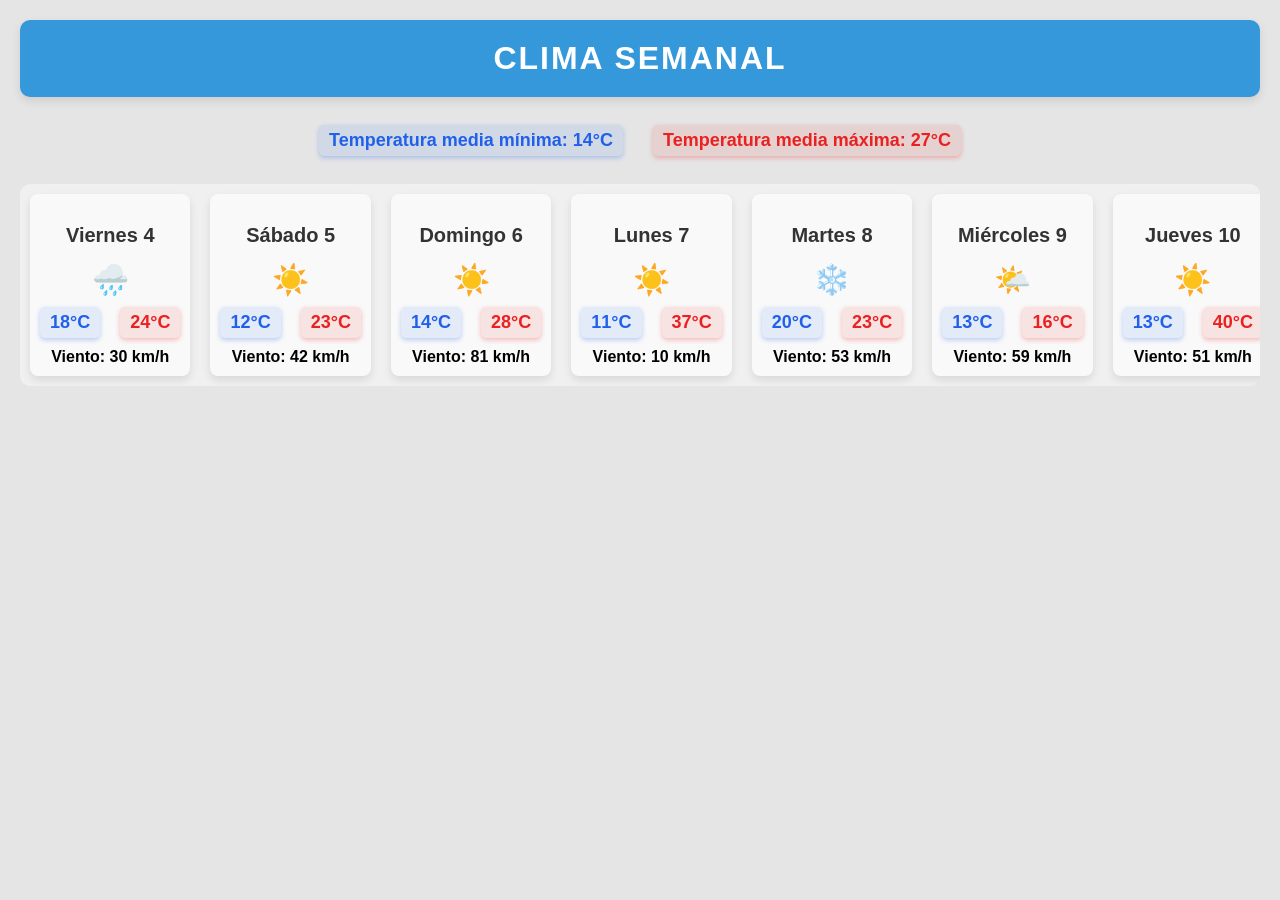
<file: index.html>
<!DOCTYPE html>
<html lang="es">
<head>
    <meta charset="UTF-8">
    <meta name="viewport" content="width=device-width, initial-scale=1.0">
    <title>El tiempo</title>
    <link rel="stylesheet" href="styles.css">
</head>
<body>
    <h1 id="weather-title">Clima semanal</h1>
    <div id="temperature-summary"></div>
    <div id="weather-container"></div>
    <script src="javascript.js"></script>
</body>
</html>
</file>
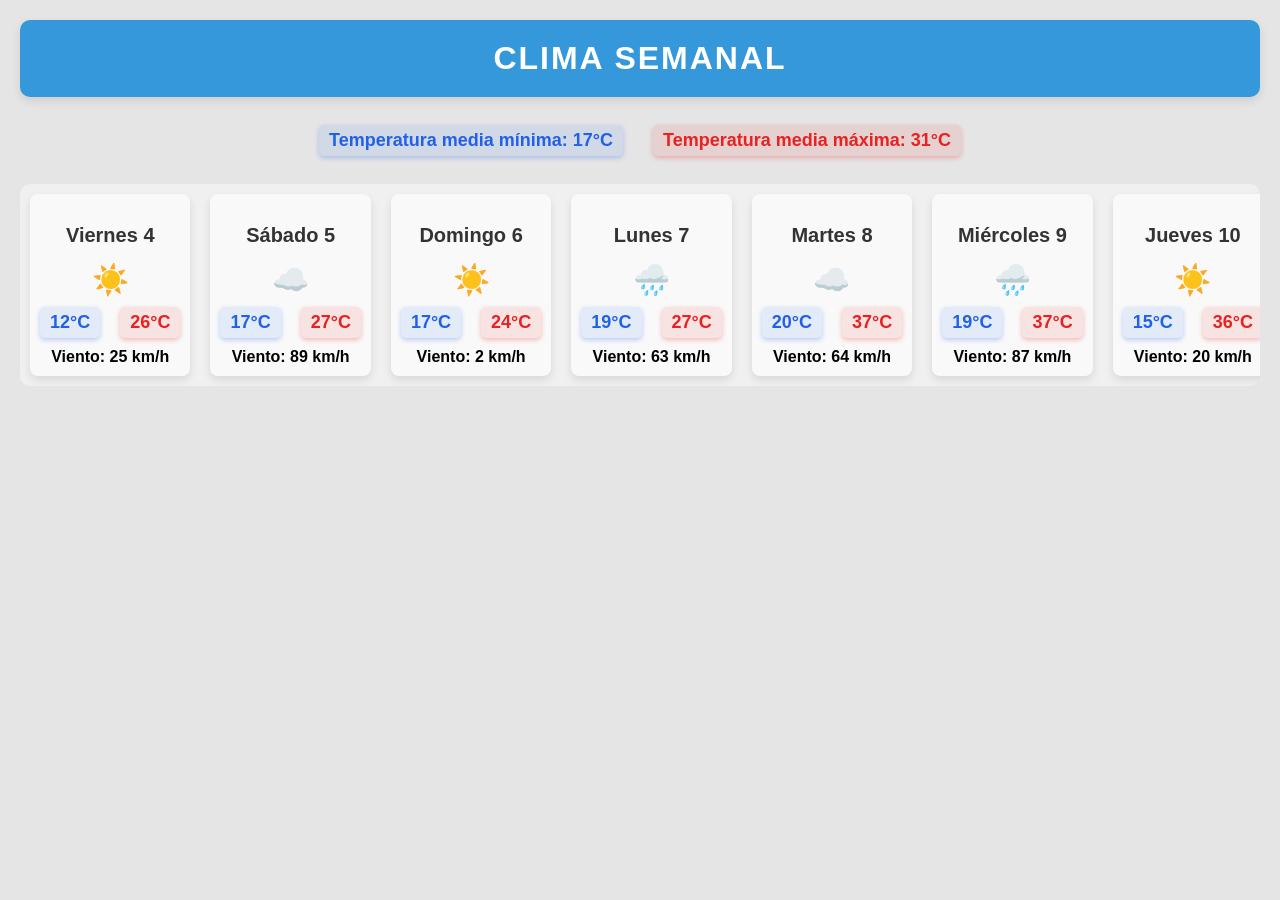
<file: app/index.html>
<!DOCTYPE html>
<html lang="es">
<head>
    <meta charset="UTF-8">
    <meta name="viewport" content="width=device-width, initial-scale=1.0">
    <title>El tiempo</title>
    <link rel="stylesheet" href="styles.css">
</head>
<body>
    <h1 id="weather-title">Clima semanal</h1>
    <div id="temperature-summary"></div>
    <div id="weather-container"></div>
    <script src="javascript.js" defer></script>
</body>
</html>
</file>
<file: styles.css>
#weather-title {
    display: flex;
    justify-content: center;
    align-items: center;
    width: 100%;
    font-size: 2rem;
    font-weight: bold;
    text-transform: uppercase;
    color: #fff;
    background-color: #3498db;
    padding: 20px;
    border-radius: 10px;
    box-shadow: 0 4px 10px rgba(0, 0, 0, 0.1);
    font-family: 'Arial', sans-serif;
    text-align: center;
    letter-spacing: 2px;
    box-sizing: border-box;
    margin: 0 auto;
}

#temperature-summary{
    width: 100%;
    gap: 20px;
    margin: 0 auto;
    padding: 10px;
    box-sizing: border-box;
    overflow: hidden;
    position: relative;
    justify-content: center;
    display: flex;
}

#weather-container {
    display: flex;
    flex-direction: row;
    justify-content: space-between;
    gap: 20px;
    padding: 10px;
    width: 100%;
    margin: 0 auto;
    background-color: #f0f0f0;
    border-radius: 10px;
    box-sizing: border-box;
    overflow: auto;
}

.day-info-container {
    display: flex;
    flex-direction: column;
    align-items: center;
    padding: 10px;
    border-radius: 8px;
    background-color: #f9f9f9;
    box-shadow: 0 4px 8px rgba(0, 0, 0, 0.1);
    transition: transform 0.3s ease;
}

.day-info-container:hover{
    transform: scale(1.05);
    box-shadow: 0 10px 20px rgba(0, 0, 0, 0.1);
    z-index: 10;
    background-color: #feffff;
}

.icon-container {
    font-size: 30px;
    margin-bottom: 10px;
}

h3 {
    font-size: 20px;
    font-weight: bold;
    color: #333;
    margin-bottom: 15px;
}

.temp-container {
    display: flex;
    gap: 10px;
    margin-bottom: 10px;
}

.temp-min {
    font-size: 18px;
    color: rgb(33, 97, 234);
    font-weight: bold;
    background-color: rgba(33, 97, 234, 0.1);
    border-radius: 5px;
    padding: 5px 10px;
    box-shadow: 0 2px 5px rgba(33, 97, 234, 0.3);
    margin-right: 10px;
    transition: transform 0.2s ease, background-color 0.2s ease;
}

.temp-min:hover {
    transform: scale(1.05);
    background-color: rgba(33, 97, 234, 0.2);
}

.temp-max {
    font-size: 18px;
    color: rgb(234, 33, 33);
    font-weight: bold;
    background-color: rgba(234, 33, 33, 0.1);
    border-radius: 5px;
    padding: 5px 10px;
    box-shadow: 0 2px 5px rgba(234, 33, 33, 0.3);
    transition: transform 0.2s ease, background-color 0.2s ease;
}

.temp-max:hover {
    transform: scale(1.05);
    background-color: rgba(234, 33, 33, 0.2);
}

.wind-container {
    font-size: 16px;
}

.wind-speed {
    font-weight: bold;
}

body {
    font-family: Arial, sans-serif;
    background-color: #e5e5e5;
    margin: 0;
    padding: 20px;
}
</file>
<file: app/styles.css>
#weather-title {
    display: flex;
    justify-content: center;
    align-items: center;
    width: 100%;
    font-size: 2rem;
    font-weight: bold;
    text-transform: uppercase;
    color: #fff;
    background-color: #3498db;
    padding: 20px;
    border-radius: 10px;
    box-shadow: 0 4px 10px rgba(0, 0, 0, 0.1);
    font-family: 'Arial', sans-serif;
    text-align: center;
    letter-spacing: 2px;
    box-sizing: border-box;
    margin: 0 auto;
}

#temperature-summary{
    width: 100%;
    gap: 20px;
    margin: 0 auto;
    padding: 10px;
    box-sizing: border-box;
    overflow: hidden;
    position: relative;
    justify-content: center;
    display: flex;
}

#weather-container {
    display: flex;
    flex-direction: row;
    justify-content: space-between;
    gap: 20px;
    padding: 10px;
    width: 100%;
    margin: 0 auto;
    background-color: #f0f0f0;
    border-radius: 10px;
    box-sizing: border-box;
    overflow: auto;
}

.day-info-container {
    display: flex;
    flex-direction: column;
    align-items: center;
    padding: 10px;
    border-radius: 8px;
    background-color: #f9f9f9;
    box-shadow: 0 4px 8px rgba(0, 0, 0, 0.1);
    transition: transform 0.3s ease;
}

.day-info-container:hover{
    transform: scale(1.05);
    box-shadow: 0 10px 20px rgba(0, 0, 0, 0.1);
    z-index: 10;
    background-color: #feffff;
}

.icon-container {
    font-size: 30px;
    margin-bottom: 10px;
}

h3 {
    font-size: 20px;
    font-weight: bold;
    color: #333;
    margin-bottom: 15px;
}

.temp-container {
    display: flex;
    gap: 10px;
    margin-bottom: 10px;
}

.temp-min {
    font-size: 18px;
    color: rgb(33, 97, 234);
    font-weight: bold;
    background-color: rgba(33, 97, 234, 0.1);
    border-radius: 5px;
    padding: 5px 10px;
    box-shadow: 0 2px 5px rgba(33, 97, 234, 0.3);
    margin-right: 10px;
    transition: transform 0.2s ease, background-color 0.2s ease;
}

.temp-min:hover {
    transform: scale(1.05);
    background-color: rgba(33, 97, 234, 0.2);
}

.temp-max {
    font-size: 18px;
    color: rgb(234, 33, 33);
    font-weight: bold;
    background-color: rgba(234, 33, 33, 0.1);
    border-radius: 5px;
    padding: 5px 10px;
    box-shadow: 0 2px 5px rgba(234, 33, 33, 0.3);
    transition: transform 0.2s ease, background-color 0.2s ease;
}

.temp-max:hover {
    transform: scale(1.05);
    background-color: rgba(234, 33, 33, 0.2);
}

.wind-container {
    font-size: 16px;
}

.wind-speed {
    font-weight: bold;
}

body {
    font-family: Arial, sans-serif;
    background-color: #e5e5e5;
    margin: 0;
    padding: 20px;
}
</file>
